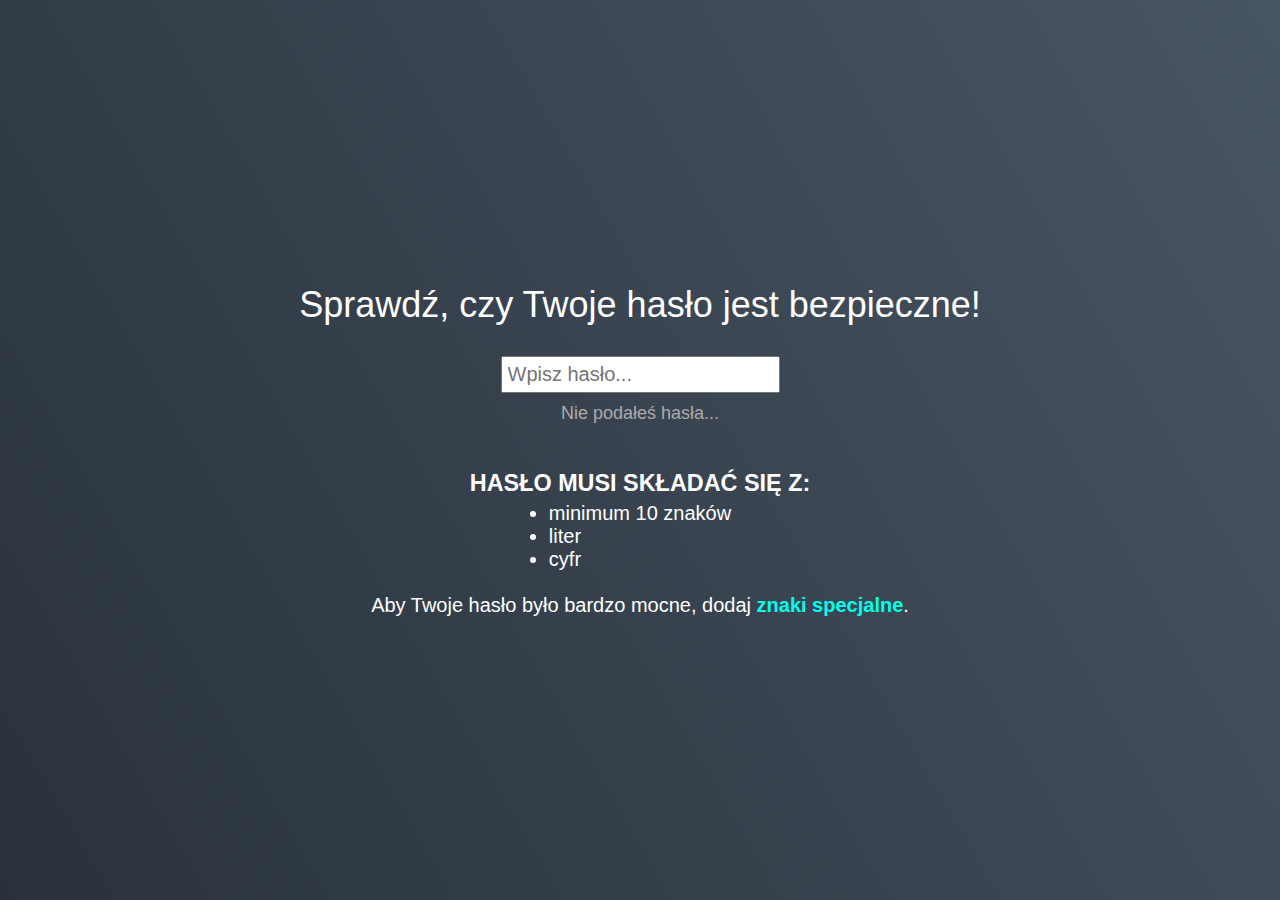
<file: passwordVerification/kod.html>
<head>
	<meta charset="UTF-8">
	<meta name="viewport" content="width=device-width, initial-scale=1.0">
	<link rel="stylesheet" href="kod.css">

</head>
<body>
<label for="password">Sprawdź, czy Twoje hasło jest bezpieczne!</label>
<input type="text" id="password" placeholder="Wpisz hasło...">
<p class="passinfo">Nie podałeś hasła...</p>
<br><br>
<h3 style="text-transform: uppercase; margin-bottom: 5px;">Hasło musi składać się z:</h3>
<ul>
	<li>minimum 10 znaków</li>
	<li>liter</li>
	<li>cyfr</li>
</ul>
<br>
<p>Aby Twoje hasło było bardzo mocne, dodaj <span style="font-weight: bold; color:rgb(0, 255, 234);">znaki specjalne</span>.</p>
<script src="kod.js"></script>
</body>
</file>
<file: passwordVerification/kod.css>
* {
    box-sizing: border-box;
    margin: 0;
    padding: 0;
}

body {
    display: flex;
    justify-content: center;
    align-items: center;
    flex-direction: column;
    height: 100vh;
    font-family: 'Montserrat', sans-serif;
    color: rgb(255, 255, 255);
    background-image: linear-gradient(60deg, #29323c 0%, #485563 100%);
    font-size: 20px;
}

label {
    font-size: 36px;
}

input {
    margin-top: 30px;
    margin-bottom: 10px;
    padding: 5px;
    font-size: 20px;
}

.passinfo {
    font-size: 18px;
    color: rgb(172, 169, 169);
}



button {
    margin: 0 30px;
    padding: 10px 30px;
    background: none;
    border: 2px solid #00cfff;
    border-radius: 5px;
    color: #00cfff;
    font-size: 36px;
    text-transform: uppercase;
    cursor: pointer;
    transition: color .3s, box-shadow .3s;
    box-shadow: 3px 3px 10px #00cfff
}

button:hover {
    color: #00ffae;
    box-shadow: 3px 3px 10px #00ffae;
}
</file>
